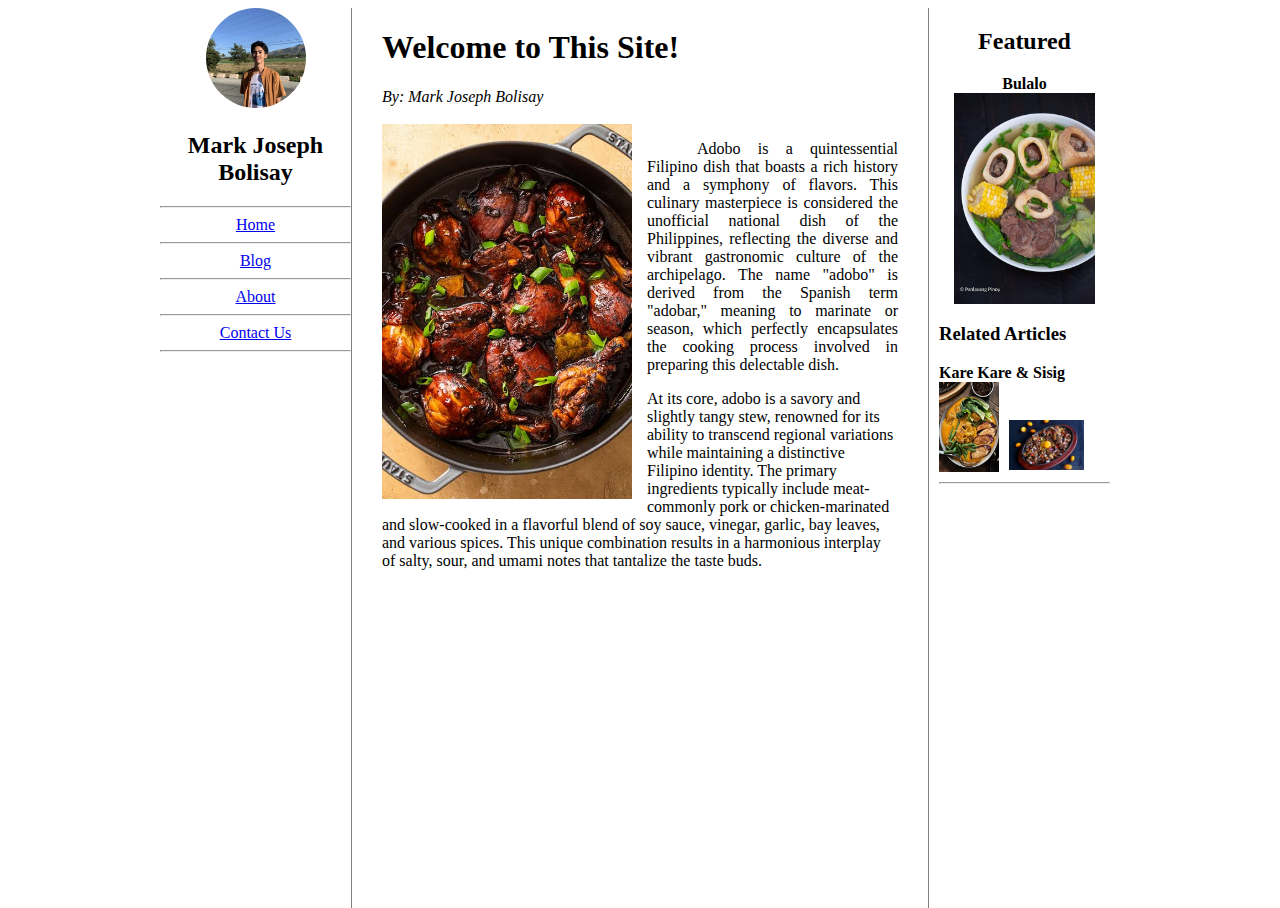
<file: foodblog.html>
<!DOCTYPE html>
<html lang="en">
<head>
    <meta charset="UTF-8">
    <meta name="viewport" content="width=device-width, initial-scale=1.0">
    <title>Mark Joseph Blog</title>
    <style>
    #page {
        width: 960px;
        margin: 0 auto;
    }

    #div1, #div2, #div3 {
        height: 100vh;
        float: left;
    }
    #div1 {
        width: calc(20% - 1px);
        border-right: 1px solid gray;
    }
    #div2 {
        width: calc(60% - 60px);
        padding: 0 30px;
    }
    #div3 {
        width: calc(20% - 1px);
        border-left: 1px solid gray;
    }
    </style>
</head>
<body>
    <div id="page">
        <div id="div1" class="sidebar" style="text-align: center;">
            <img src= "prof.png" style="height: 100px; width: 100px; border-radius: 100%;" />
            <h2>Mark Joseph Bolisay</h2>
            <hr>
            <a href="http://www.filipino-food-lovers.com/">Home</a><br><hr>
            <a href="https://pinoyfoodblog.com/">Blog</a><br><hr>
            <a href="https://chefbyday.wordpress.com/what-is-filipino-food/">About</a><br><hr>
            <a href="CONTACT US.html">Contact Us</a><br><hr>
        </div>
        <div id="div2" class="content">
            <h1>Welcome to This Site!</h1>
            <i>By: Mark Joseph Bolisay</i><br><br>
            <img src="adobo.png" style="width: 250px; display: block; float: left; margin-right: 15px; margin-bottom: 15px;" alt="">
            <p style="text-indent: 50px; text-align: justify;">
                Adobo is a quintessential Filipino dish that boasts a rich history and a symphony of flavors. This culinary masterpiece is considered the unofficial national dish of the Philippines, reflecting the diverse and vibrant gastronomic culture of the archipelago. The name "adobo" is derived from the Spanish term "adobar," meaning to marinate or season, which perfectly encapsulates the cooking process involved in preparing this delectable dish.
            </p>
            <p>
                At its core, adobo is a savory and slightly tangy stew, renowned for its ability to transcend regional variations while maintaining a distinctive Filipino identity. The primary ingredients typically include meat-commonly pork or chicken-marinated and slow-cooked in a flavorful blend of soy sauce, vinegar, garlic, bay leaves, and various spices. This unique combination results in a harmonious interplay of salty, sour, and umami notes that tantalize the taste buds.
            </p>
        </div>
        <div id="div3" style="text-align: center;" class="sidebar">
            <h2>Featured</h2>
            <b>Bulalo</b>
            <div style="text-align: left; padding: 0 10px;">
                <img src="bulalo.png" style="display: block; width: calc(100% - 30px); margin: 0 auto;" alt="">
                <h3>Related Articles</h3>
                <b>Kare Kare & Sisig</b>
                <img src="Kare.png" style="height: 90px; width: 60px; margin-bottom: -20px;" alt="">
                <img src="sisig.png" style="height: 50px; margin-right: 60px; margin-top: -500px; margin-left: 70px;" alt="">
                <hr>
            </div>
        </div>
    </div>
</body>
</html>
</file>
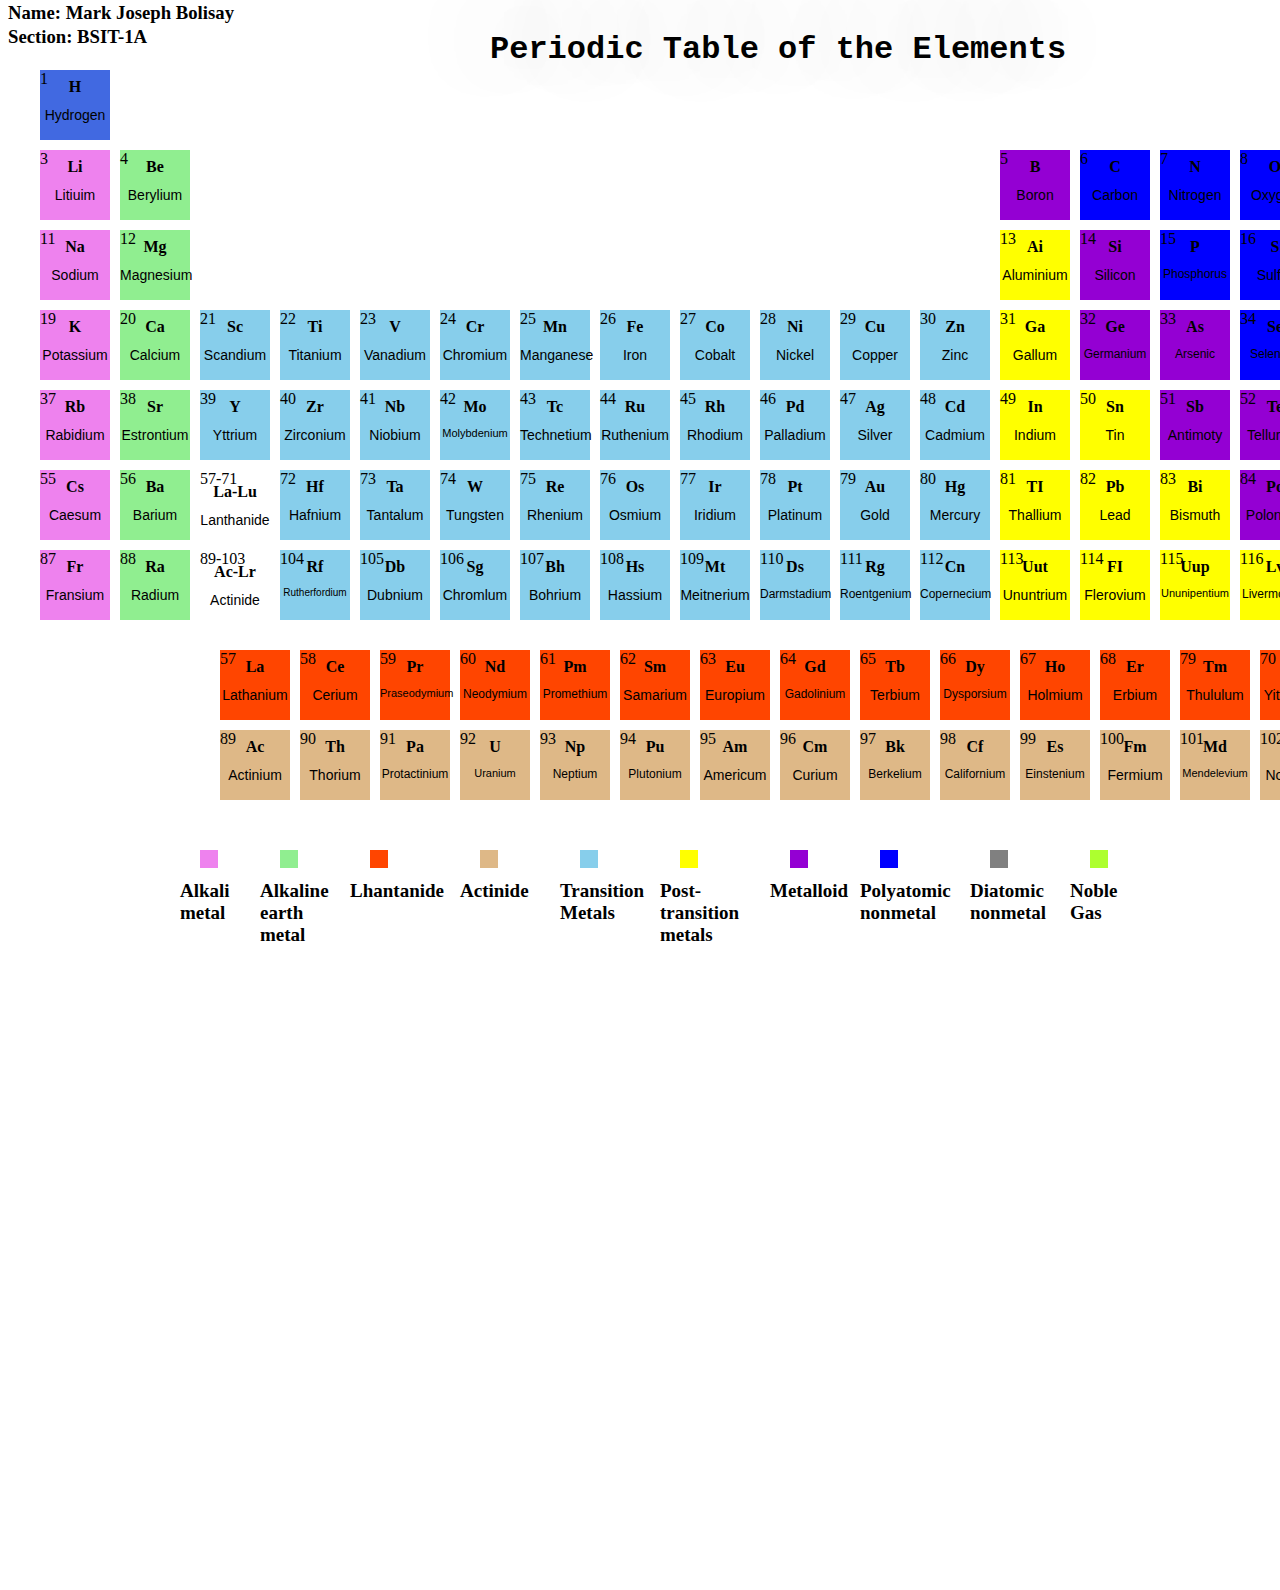
<file: periodic.html>
<!DOCTYPE html>

<html lang="en">

<head>

    <meta charset="UTF-8">

    <meta name="viewport" content="width=device-width, initial-scale=1.0">

    <title>Periodic</title>

    <link rel="preconnect" href="https://fonts.googleapis.com">

    <link rel="preconnect" href="https://fonts.googleapis.com">

<link rel="preconnect" href="https://fonts.gstatic.com" crossorigin>

<link href="https://fonts.googleapis.com/css2?family=Julee&family=Sue+Ellen+Francisco&display=swap" rel="stylesheet">

    <style>

        :root{

          --size-box: 70px;

        }
        



        .box1{

          width: var(--size-box);

          height: var(--size-box);

          background-color: royalblue;

           ;

            

          top: 100px;

          left: 10px;

          position: absolute;

        }

        .box2{

          width: var(--size-box);

          height: var(--size-box);

          background-color: violet;

           ;

            

          top: 180px;

          left: 10px;

          position: absolute;

        }

        .box3{

          width: var(--size-box);

          height: var(--size-box);

          background-color: violet;

           ;

            

          top: 260px;

          left: 10px;

          position: absolute;

        }

        .box4{

          width: var(--size-box);

          height: var(--size-box);

          background-color: violet;

           ;

            

          top: 340px;

          left: 10px;

          position: absolute;

        }

        .box5{

          width: var(--size-box);

          height: var(--size-box);

          background-color: violet;

           ;

            

          top: 420px;

          left: 10px;

          position: absolute;

        }

        .box6{

          width: var(--size-box);

          height: var(--size-box);

          background-color: violet;

           ;

            

          top: 500px;

          left: 10px;

          position: absolute;

        }

        .box7{

          width: var(--size-box);

          height: var(--size-box);

          background-color: violet;

           ;

            

          top: 580px;

          left: 10px;

          position: absolute;

        }

        .box1line{

          width: var(--size-box);

          height: var(--size-box);

          background-color: lightgreen;

           ;

            

          top: 180px;

          left: 90px;

          position: absolute;

        }

        .box2line{

          width: var(--size-box);

          height: var(--size-box);

          background-color: lightgreen;

           ;

            

          top: 260px;

          left: 90px;

          position: absolute;

        }

        .box3line{

          width: var(--size-box);

          height: var(--size-box);

          background-color: lightgreen;

           ;

            

          top: 340px;

          left: 90px;

          position: absolute;

        }

        .box4line{

          width: var(--size-box);

          height: var(--size-box);

          background-color: lightgreen;

           ;

            

          top: 420px;

          left: 90px;

          position: absolute;

        }

        .box5line{

          width: var(--size-box);

          height: var(--size-box);

          background-color: lightgreen;

           ;

            

          top: 500px;

          left: 90px;

          position: absolute;

        }

        .box6line{

          width: var(--size-box);

          height: var(--size-box);

          background-color: lightgreen;

           ;

            

          top: 580px;

          left: 90px;

          position: absolute;

        }

        .box1thirdline{

          width: var(--size-box);

          height: var(--size-box);

          background-color: skyblue;

           ;

            

          top: 340px;

          left: 170px;

          position: absolute;

        }

        .box2thirdline{

          width: var(--size-box);

          height: var(--size-box);

          background-color: skyblue;

           ;

            

          top: 420px;

          left: 170px;

          position: absolute;

        }

        .box3thirdline{

          width: var(--size-box);

          height: var(--size-box);

          background-color: transparent;

           ;

            

          top: 500px;

          left: 170px;

          position: absolute;

        }

        .box4thirdline{

          width: var(--size-box);

          height: var(--size-box);

          background-color: white;

           ;

            

          top: 580px;

          left: 170px;

          position: absolute;

        }

        .box1fourthline{

          width: var(--size-box);

          height: var(--size-box);

          background-color: skyblue;

           ;

            

          top: 340px;

          left: 250px;

          position: absolute;

        }

        .box2fourthline{

          width: var(--size-box);

          height: var(--size-box);

          background-color: skyblue;

           ;

            

          top: 420px;

          left: 250px;

          position: absolute;

        }

        .box3fourthline{

          width: var(--size-box);

          height: var(--size-box);

          background-color: skyblue;

           ;

            

          top: 500px;

          left: 250px;

          position: absolute;

        }

        .box4fourthline{

          width: var(--size-box);

          height: var(--size-box);

          background-color: skyblue;

           ;

            

          top: 580px;

          left: 250px;

          position: absolute;

        }

        .box1fifthline{

          width: var(--size-box);

          height: var(--size-box);

          background-color: skyblue;

           ;

            

          top: 340px;

          left: 330px;

          position: absolute;

        }

        .box2fifthline{

          width: var(--size-box);

          height: var(--size-box);

          background-color: skyblue;

           ;

            

          top: 420px;

          left: 330px;

          position: absolute;

        }

        .box3fifthline{

          width: var(--size-box);

          height: var(--size-box);

          background-color: skyblue;

           ;

            

          top: 500px;

          left: 330px;

          position: absolute;

        }

        .box4fifthline{

          width: var(--size-box);

          height: var(--size-box);

          background-color: skyblue;

           ;

            

          top: 580px;

          left: 330px;

          position: absolute;

        }

        .box1sixthline{

          width: var(--size-box);

          height: var(--size-box);

          background-color: skyblue;

           ;

            

          top: 500px;

          left: 410px;

          position: absolute;

        }

        .box1sixthline{

          width: var(--size-box);

          height: var(--size-box);

          background-color: skyblue;

           ;

            

          top: 340px;

          left: 410px;

          position: absolute;

        }

        .box2sixthline{

          width: var(--size-box);

          height: var(--size-box);

          background-color: skyblue;

           ;

            

          top: 580px;

          left: 410px;

          position: absolute;

        }

        .box3sixthline{

          width: var(--size-box);

          height: var(--size-box);

          background-color: skyblue;

           ;

            

          top: 500px;

          left: 410px;

          position: absolute;

        }

        .box4sixthline{

          width: var(--size-box);

          height: var(--size-box);

          background-color: skyblue;

           ;

            

          top: 420px;

          left: 410px;

          position: absolute;

        }

        .box1sevenline{

          width: var(--size-box);

          height: var(--size-box);

          background-color: skyblue;

           ;

            

          top: 340px;

          left: 490px;

          position: absolute;

        }

        .box2sevenline{

          width: var(--size-box);

          height: var(--size-box);

          background-color: skyblue;

           ;

            

          top: 340px;

          left: 410px;

          position: absolute;

        }

        .box3sevenline{

          width: var(--size-box);

          height: var(--size-box);

          background-color: skyblue;

           ;

            

          top: 420px;

          left: 490px;

          position: absolute;

        }

        .box4sevenline{

          width: var(--size-box);

          height: var(--size-box);

          background-color: skyblue;

           ;

            

          top: 500px;

          left: 490px;

          position: absolute;

        }

        .box5sevenline{

          width: var(--size-box);

          height: var(--size-box);

          background-color: skyblue;

           ;

            

          top: 580px;

          left: 490px;

          position: absolute;

        }

        .box1eightline{

          width: var(--size-box);

          height: var(--size-box);

          background-color: skyblue;

           ;

            

          top: 580px;

          left: 570px;

          position: absolute;

        }

        .box2eightline{

          width: var(--size-box);

          height: var(--size-box);

          background-color: skyblue;

           ;

            

          top: 500px;

          left: 570px;

          position: absolute;

        }

        .box3eightline{

          width: var(--size-box);

          height: var(--size-box);

          background-color: skyblue;

           ;

            

          top: 420px;

          left: 570px;

          position: absolute;

        }

        .box4eightline{

          width: var(--size-box);

          height: var(--size-box);

          background-color: skyblue;

           ;

            

          top: 340px;

          left: 570px;

          position: absolute;

        }

        .box1nineline{

          width: var(--size-box);

          height: var(--size-box);

          background-color: skyblue;

           ;

            

          top: 340px;

          left: 650px;

          position: absolute;

        }

        .box2nineline{

          width: var(--size-box);

          height: var(--size-box);

          background-color: skyblue;

           ;

            

          top: 420px;

          left: 650px;

          position: absolute;

        }

        .box2nineline{

          width: var(--size-box);

          height: var(--size-box);

          background-color: skyblue;

           ;

            

          top: 420px;

          left: 650px;

          position: absolute;

        }

        .box3nineline{

          width: var(--size-box);

          height: var(--size-box);

          background-color: skyblue;

           ;

            

          top: 500px;

          left: 650px;

          position: absolute;

        }

        .box4nineline{

          width: var(--size-box);

          height: var(--size-box);

          background-color: skyblue;

           ;

            

          top: 580px;

          left: 650px;

          position: absolute;

        }

        .box1tenline{

          width: var(--size-box);

          height: var(--size-box);

          background-color: skyblue;

           ;

            

          top: 340px;

          left: 730px;

          position: absolute;

        }

        .box2tenline{

          width: var(--size-box);

          height: var(--size-box);

          background-color: skyblue;

           ;

            

          top: 420px;

          left: 730px;

          position: absolute;

        }

        .box2tenline{

          width: var(--size-box);

          height: var(--size-box);

          background-color: skyblue;

           ;

            

          top: 420px;

          left: 730px;

          position: absolute;

        }

        .box3tenline{

          width: var(--size-box);

          height: var(--size-box);

          background-color: skyblue;

           ;

            

          top: 500px;

          left: 730px;

          position: absolute;

        }

        .box4tenline{

          width: var(--size-box);

          height: var(--size-box);

          background-color: skyblue;

           ;

            

          top: 580px;

          left: 730px;

          position: absolute;

        }

        .box1eleline{

          width: var(--size-box);

          height: var(--size-box);

          background-color: skyblue;

           ;

            

          top: 340px;

          left: 810px;

          position: absolute;

        }

        .box1eleline{

          width: var(--size-box);

          height: var(--size-box);

          background-color: skyblue;

           ;

            

          top: 340px;

          left: 810px;

          position: absolute;

        }

        .box2eleline{

          width: var(--size-box);

          height: var(--size-box);

          background-color: skyblue;

           ;

            

          top: 420px;

          left: 810px;

          position: absolute;

        }

        .box3eleline{

          width: var(--size-box);

          height: var(--size-box);

          background-color: skyblue;

           ;

            

          top: 500px;

          left: 810px;

          position: absolute;

        }

        .box4eleline{

          width: var(--size-box);

          height: var(--size-box);

          background-color: skyblue;

           ;

            

          top: 580px;

          left: 810px;

          position: absolute;

        }

        .box1twline{

          width: var(--size-box);

          height: var(--size-box);

          background-color: skyblue;

           ;

            

          top: 340px;

          left: 890px;

          position: absolute;

        }

        .box2twline{

          width: var(--size-box);

          height: var(--size-box);

          background-color: skyblue;

           ;

            

          top: 420px;

          left: 890px;

          position: absolute;

        }

        .box3twline{

          width: var(--size-box);

          height: var(--size-box);

          background-color: skyblue;

           ;

            

          top: 500px;

          left: 890px;

          position: absolute;

        }

        .box4twline{

          width: var(--size-box);

          height: var(--size-box);

          background-color: skyblue;

           ;

            

          top: 580px;

          left: 890px;

          position: absolute;

        }

        .box1tresline{

          width: var(--size-box);

          height: var(--size-box);

          background-color: darkviolet;

           ;

            

          top: 180px;

          left: 970px;

          position: absolute;

        }

        .box2tresline{

          width: var(--size-box);

          height: var(--size-box);

          background-color: darkviolet;

           ;

            

          top: 260px;

          left: 970px;

          position: absolute;

        }

        .box3tresline{

          width: var(--size-box);

          height: var(--size-box);

          background-color: darkviolet;

           ;

            

          top: 340px;

          left: 970px;

          position: absolute;

        }

        .box4tresline{

          width: var(--size-box);

          height: var(--size-box);

          background-color: darkviolet;

           ;

            

          top: 420px;

          left: 970px;

          position: absolute;

        }

        .box5tresline{

          width: var(--size-box);

          height: var(--size-box);

          background-color: darkviolet;

           ;

            

          top: 500px;

          left: 970px;

          position: absolute;

        }

        .box6tresline{

          width: var(--size-box);

          height: var(--size-box);

          background-color: darkviolet;

           ;

            

          top: 580px;

          left: 970px;

          position: absolute;

        }

        .box1forline{

          width: var(--size-box);

          height: var(--size-box);

          background-color: darkviolet;

           ;

            

          top: 180px;

          left: 970px;

          position: absolute;

        }

        .box2forline{

          width: var(--size-box);

          height: var(--size-box);

          background-color: yellow;

           ;

            

          top: 260px;

          left: 970px;

          position: absolute;

        }

        .box3forline{

          width: var(--size-box);

          height: var(--size-box);

          background-color: yellow;

           ;

            

          top: 340px;

          left: 970px;

          position: absolute;

        }

        .box4forline{

          width: var(--size-box);

          height: var(--size-box);

          background-color: yellow;

           ;

            

          top: 420px;

          left: 970px;

          position: absolute;

        }

        .box5forline{

          width: var(--size-box);

          height: var(--size-box);

          background-color: yellow;

           ;

            

          top: 500px;

          left: 970px;

          position: absolute;

        }

        .box6forline{

          width: var(--size-box);

          height: var(--size-box);

          background-color: yellow;

           ;

            

          top: 580px;

          left: 970px;

          position: absolute;

        }

        .box1fiveline{

          width: var(--size-box);

          height: var(--size-box);

          background-color: blue;

           ;

            

          top: 180px;

          left: 1050px;

          position: absolute;

        }

        .box2fiveline{

          width: var(--size-box);

          height: var(--size-box);

          background-color: darkviolet;

           ;

            

          top: 260px;

          left: 1050px;

          position: absolute;

        }

        .box3fiveline{

          width: var(--size-box);

          height: var(--size-box);

          background-color: darkviolet;

           ;

            

          top: 340px;

          left: 1050px;

          position: absolute;

        }

        .box4fiveline{

          width: var(--size-box);

          height: var(--size-box);

          background-color: yellow;

           ;

            

          top: 420px;

          left: 1050px;

          position: absolute;

        }

        .box5fiveline{

          width: var(--size-box);

          height: var(--size-box);

          background-color: yellow;

           ;

            

          top: 500px;

          left: 1050px;

          position: absolute;

        }

        .box6fiveline{

          width: var(--size-box);

          height: var(--size-box);

          background-color: yellow;

           ;

            

          top: 580px;

          left: 1050px;

          position: absolute;

        }

        .box1sixline{

          width: var(--size-box);

          height: var(--size-box);

          background-color: blue;

           ;

            

          top: 180px;

          left: 1130px;

          position: absolute;

        }

        .box2sixline{

          width: var(--size-box);

          height: var(--size-box);

          background-color: blue;

           ;

            

          top: 260px;

          left: 1130px;

          position: absolute;

        }

        .box3sixline{

          width: var(--size-box);

          height: var(--size-box);

          background-color: darkviolet;

           ;

            

          top: 340px;

          left: 1130px;

          position: absolute;

        }

        .box4sixline{

          width: var(--size-box);

          height: var(--size-box);

          background-color: darkviolet;

           ;

            

          top: 420px;

          left: 1130px;

          position: absolute;

        }

        .box5sixline{

          width: var(--size-box);

          height: var(--size-box);

          background-color: yellow;

           ;

            

          top: 500px;

          left: 1130px;

          position: absolute;

        }

        .box6sixline{

          width: var(--size-box);

          height: var(--size-box);

          background-color: yellow;

           ;

            

          top: 580px;

          left: 1130px;

          position: absolute;

        }

        .box1seline{

          width: var(--size-box);

          height: var(--size-box);

          background-color: blue;

           ;

            

          top: 180px;

          left: 1210px;

          position: absolute;

        }

        .box2seline{

          width: var(--size-box);

          height: var(--size-box);

          background-color: blue;

           ;

            

          top: 260px;

          left: 1210px;

          position: absolute;

        }

        .box3seline{

          width: var(--size-box);

          height: var(--size-box);

          background-color: blue;

           ;

            

          top: 340px;

          left: 1210px;

          position: absolute;

        }

        .box4seline{

          width: var(--size-box);

          height: var(--size-box);

          background-color: darkviolet;

           ;

            

          top: 420px;

          left: 1210px;

          position: absolute;

        }

        .box5seline{

          width: var(--size-box);

          height: var(--size-box);

          background-color: darkviolet;

           ;

            

          top: 500px;

          left: 1210px;

          position: absolute;

        }

        .box6seline{

          width: var(--size-box);

          height: var(--size-box);

          background-color: yellow;

           ;

            

          top: 580px;

          left: 1210px;

          position: absolute;

        }

        .box1eline{

          width: var(--size-box);

          height: var(--size-box);

          background-color: gray;

           ;

            

          top: 180px;

          left: 1290px;

          position: absolute;

        }

        .box2eline{

          width: var(--size-box);

          height: var(--size-box);

          background-color: gray;

           ;

            

          top: 260px;

          left: 1290px;

          position: absolute;

        }

        .box3eline{

          width: var(--size-box);

          height: var(--size-box);

          background-color: gray;

           ;

            

          top: 340px;

          left: 1290px;

          position: absolute;

        }

        .box4eline{

          width: var(--size-box);

          height: var(--size-box);

          background-color: gray;

           ;

            

          top: 420px;

          left: 1290px;

          position: absolute;

        }

        .box5eline{

          width: var(--size-box);

          height: var(--size-box);

          background-color: gray;

           ;

            

          top: 500px;

          left: 1290px;

          position: absolute;

        }

        .box6eline{

          width: var(--size-box);

          height: var(--size-box);

          background-color: gray;

           ;

            

          top: 580px;

          left: 1290px;

          position: absolute;

        }

        .box1nline{

          width: var(--size-box);

          height: var(--size-box);

          background-color: greenyellow;

           ;

            

          top: 100px;

          left: 1370px;

          position: absolute;

        }

        .box2nline{

          width: var(--size-box);

          height: var(--size-box);

          background-color: greenyellow;

           ;

            

          top: 180px;

          left: 1370px;

          position: absolute;

        }

        .box3nline{

          width: var(--size-box);

          height: var(--size-box);

          background-color: greenyellow;

           ;

            

          top: 260px;

          left: 1370px;

          position: absolute;

        }

        .box4nline{

          width: var(--size-box);

          height: var(--size-box);

          background-color: greenyellow;

           ;

            

          top: 340px;

          left: 1370px;

          position: absolute;

        }

        .box5nline{

          width: var(--size-box);

          height: var(--size-box);

          background-color: greenyellow;

           ;

            

          top: 420px;

          left: 1370px;

          position: absolute;

        }

        .box6nline{

          width: var(--size-box);

          height: var(--size-box);

          background-color: greenyellow;

           ;

            

          top: 500px;

          left: 1370px;

          position: absolute;

        }

        .box7nline{

          width: var(--size-box);

          height: var(--size-box);

          background-color: greenyellow;

           ;

            

          top: 580px;

          left: 1370px;

          position: absolute;

        }

        :root{

          --sizes-box: 70px;

        }

        .div1{

          width: var(--sizes-box);

          height: var(--sizes-box);

          background-color: orangered;

           ;

            

          top: 650px;

          left: 220px;

          position: absolute;

        }

        .div2{

          width: var(--sizes-box);

          height: var(--sizes-box);

          background-color: orangered;

           ;

            

          top: 650px;

          left: 300px;

          position: absolute;

        }

        .div3{

          width: var(--sizes-box);

          height: var(--sizes-box);

          background-color: orangered;

           ;

            

          top: 650px;

          left: 380px;

          position: absolute;

        }

        .div4{

          width: var(--sizes-box);

          height: var(--sizes-box);

          background-color: orangered;

           ;

            

          top: 650px;

          left: 460px;

          position: absolute;

        }

        .div5{

          width: var(--sizes-box);

          height: var(--sizes-box);

          background-color: orangered;

           ;

            

          top: 650px;

          left: 540px;

          position: absolute;

        }

        .div6{

          width: var(--sizes-box);

          height: var(--sizes-box);

          background-color: orangered;

           ;

            

          top: 650px;

          left: 620px;

          position: absolute;

        }

        .div7{

          width: var(--sizes-box);

          height: var(--sizes-box);

          background-color: orangered;

           ;

            

          top: 650px;

          left: 700px;

          position: absolute;

        }

        .div8{

          width: var(--sizes-box);

          height: var(--sizes-box);

          background-color: orangered;

           ;

            

          top: 650px;

          left: 780px;

          position: absolute;

        }

        .div9{

          width: var(--sizes-box);

          height: var(--sizes-box);

          background-color: orangered;

           ;

            

          top: 650px;

          left: 860px;

          position: absolute;

        }

        .div10{

          width: var(--sizes-box);

          height: var(--sizes-box);

          background-color: orangered;

           ;

            

          top: 650px;

          left: 940px;

          position: absolute;

        }

        .div11{

          width: var(--sizes-box);

          height: var(--sizes-box);

          background-color: orangered;

           ;

            

          top: 650px;

          left: 1020px;

          position: absolute;

        }

        .div12{

          width: var(--sizes-box);

          height: var(--sizes-box);

          background-color: orangered;

           ;

            

          top: 650px;

          left: 1100px;

          position: absolute;

        }

        .div13{

          width: var(--sizes-box);

          height: var(--sizes-box);

          background-color: orangered;

           ;

            

          top: 650px;

          left: 1180px;

          position: absolute;

        }

        .div14{

          width: var(--sizes-box);

          height: var(--sizes-box);

          background-color: orangered;

           ;

            

          top: 650px;

          left: 1260px;

          position: absolute;

        }

        .div15{

          width: var(--sizes-box);

          height: var(--sizes-box);

          background-color: orangered;

           ;

            

          top: -2px;

          left: 78px;

          position: absolute;

        }

        .div1line{

          width: var(--sizes-box);

          height: var(--sizes-box);

          background-color: burlywood;

           ;

            

          top: 80px;

          left: -1040px;

          position: absolute;

        }

        .div2line{

          width: var(--sizes-box);

          height: var(--sizes-box);

          background-color: burlywood;

           ;

            

          top: 80px;

          left: -960px;

          position: absolute;

        }

        .div3line{

          width: var(--sizes-box);

          height: var(--sizes-box);

          background-color: burlywood;

           ;

            

          top: 80px;

          left: -880px;

          position: absolute;

        }

        .div4line{

          width: var(--sizes-box);

          height: var(--sizes-box);

          background-color: burlywood;

           ;

            

          top: 80px;

          left: -800px;

          position: absolute;

        }

        .div5line{

          width: var(--sizes-box);

          height: var(--sizes-box);

          background-color: burlywood;

           ;

            

          top: 80px;

          left: -720px;

          position: absolute;

        }

        .div6line{

          width: var(--sizes-box);

          height: var(--sizes-box);

          background-color: burlywood;

           ;

            

          top: 80px;

          left: -640px;

          position: absolute;

        }

        .div7line{

          width: var(--sizes-box);

          height: var(--sizes-box);

          background-color: burlywood;

           ;

            

          top: 80px;

          left: -560px;

          position: absolute;

        }

        .div8line{

          width: var(--sizes-box);

          height: var(--sizes-box);

          background-color: burlywood;

           ;

            

          top: 80px;

          left: -480px;

          position: absolute;

        }

        .div9line{

          width: var(--sizes-box);

          height: var(--sizes-box);

          background-color: burlywood;

           ;

            

          top: 80px;

          left:  -400px;

          position: absolute;

        }

        .div10line{

          width: var(--sizes-box);

          height: var(--sizes-box);

          background-color: burlywood;

           ;

            

          top: 80px;

          left: -320px;

          position: absolute;

        }

        .div11line{

          width: var(--sizes-box);

          height: var(--sizes-box);

          background-color: burlywood;

           ;

            

          top: 80px;

          left: -240px;

          position: absolute;

        }

        .div12line{

          width: var(--sizes-box);

          height: var(--sizes-box);

          background-color: burlywood;

           ;

            

          top: 80px;

          left: -160px;

          position: absolute;

        }

        .div13line{

          width: var(--sizes-box);

          height: var(--sizes-box);

          background-color: burlywood;

           ;

            

          top: 80px;

          left: -80px;

          position: absolute;

        }

        .div14line{

          width: var(--sizes-box);

          height: var(--sizes-box);

          background-color: burlywood;

           ;

            

          top: 80px;

          left: 0px;

          position: absolute;

        }

        .div15line{

          width: var(--sizes-box);

          height: var(--sizes-box);

          background-color: burlywood;

           ;

            

          top: 80px;

          left: 78px;

          position: absolute;

        }

        :root{

          --name-size: 18px;

        }

        .name1{

          width: var(--name-size);

          height: var(--name-size);

          background-color: violet;

           ;

          left: 200px;

          top: 850px;

          position: absolute;

        }

        .name2{

          width: var(--name-size);

          height: var(--name-size);

          background-color: lightgreen;

           ;

          left: 280px;

          top: 850px;

          position: absolute;

        }

        .name3{

          width: var(--name-size);

          height: var(--name-size);

          background-color: orangered;

           ;

          left: 370px;

          top: 850px;

          position: absolute;

        }

        .name4{

          width: var(--name-size);

          height: var(--name-size);

          background-color: burlywood;

           ;

          left: 480px;

          top: 850px;

          position: absolute;

        }

        .name5{

          width: var(--name-size);

          height: var(--name-size);

          background-color: skyblue;

           ;

          left: 580px;

          top: 850px;

          position: absolute;

        }

        .name6{

          width: var(--name-size);

          height: var(--name-size);

          background-color: yellow;

           ;

          left: 680px;

          top: 850px;

          position: absolute;

        }

        .name7{

          width: var(--name-size);

          height: var(--name-size);

          background-color: darkviolet;

           ;

          left: 790px;

          top: 850px;

          position: absolute;

        }

        .name8{

          width: var(--name-size);

          height: var(--name-size);

          background-color: blue;

           ;

          left: 880px;

          top: 850px;

          position: absolute;

        }

        .name9{

          width: var(--name-size);

          height: var(--name-size);

          background-color: gray;

           ;

          left: 990px;

          top: 850px;

          position: absolute;

        }

        .name10{

          width: var(--name-size);

          height: var(--name-size);

          background-color: greenyellow;

           ;

          left: 1090px;

          top: 850px;

          position: absolute;

        }

        .container{

          top: -30px;

          left: 30px;

          position: absolute;

        }

        p {

            font-family: Impact, Haettenschweiler, 'Arial Narrow Bold', sans-serif;

            text-align: center;

            font-size: 14px;

            margin-top: -10px;

        }

        .periodic{

            left: 490px;

            text-align: center;

            font-family: 'Courier New', Courier, monospace;

            position: absolute;

        }

        h4{

          margin-top: -10px;

        }

        h1{

          text-shadow: -10px -10px  100px gray;

        }

        h3{

          line-height: 5px;

        }

    </style>

</head>

<body>



    <div class="periodic"><h1>Periodic Table of the Elements</h1></div>

    <div class="container">

      <div class="box1">

        <num>1</num>

        <h4 style="text-align: center; margin-top: -10px;">H</h4>

        <p>Hydrogen</p>

    </div><br>

    <div class="box2">

      <num>3</num>

        <h4 style="text-align: center; margin-top: -10px;">Li</h4>

        <p>Litiuim</p>

    </div><br>

    <!--Second Line-->

    <div class="box1line">

      <num>4</num>

        <h4 style="text-align: center; margin-top: -10px;">Be</h4>

        <p>Berylium</p>

    </div><br>

    <div class="box2line">

      <num>12</num>

        <h4 style="text-align: center; margin-top: -10px;">Mg</h4>

        <p>Magnesium</p>

    </div><br>

    <div class="box3line">

      <num>20</num>

        <h4 style="text-align: center; margin-top: -10px;">Ca</h4>

        <p>Calcium</p>

    </div><br>

    <div class="box4line">

      <num>38</num>

        <h4 style="text-align: center; margin-top: -10px;">Sr</h4>

        <p>Estrontium</p>

    </div><br>

    <div class="box5line">

      <num>56</num>

        <h4 style="text-align: center; margin-top: -10px;">Ba</h4>

        <p>Barium</p>

    </div><br>

    <div class="box6line">

      <num>88</num>

        <h4 style="text-align: center; margin-top: -10px;">Ra</h4>

        <p>Radium</p>

    </div><br>

    <!--.-->

    <!--Third Line-->

    <div class="box1thirdline">

      <num>21</num>

        <h4 style="text-align: center; margin-top: -10px;">Sc</h4>

        <p>Scandium</p>

    </div><br>

    <div class="box2thirdline">

      <num>39</num>

        <h4 style="text-align: center; margin-top: -10px;">Y</h4>

        <p>Yttrium</p>

    </div><br>

    <div class="box3thirdline">

      <num>57-71</num>

        <h4 style="text-align: center; margin-top: -5px;">La-Lu</h4>

        <p>Lanthanide</p>

    </div><br>

    <div class="box4thirdline">

      <num>89-103</num>

      <h4 style="text-align: center; margin-top: -5px;">Ac-Lr</h4>

      <p>Actinide</p>

  </div><br>

    <!--.-->

    <!--Fourth Line-->

    <div class="box1fourthline">

      <num>22</num>

      <h4 style="text-align: center; margin-top: -10px;">Ti</h4>

      <p>Titanium</p>

    </div><br>

    <div class="box2fourthline">

      <num>40</num>

    <h4 style="text-align: center; margin-top: -10px;">Zr</h4>

    <p>Zirconium</p>

    </div><br>

    <div class="box3fourthline">

      <num>72</num>

      <h4 style="text-align: center; margin-top: -10px;">Hf</h4>

      <p>Hafnium</p>

    </div><br>

    <div class="box4fourthline">

      <num>104</num>

      <h4 style="text-align: center; margin-top: -10px;">Rf</h4>

      <p style="font-size: 10px;">Rutherfordium</p>

    </div><br> 

    <!--.-->

    <!--5-->

    <div class="box1fifthline">

      <num>23</num>

      <h4 style="text-align: center; margin-top: -10px;">V</h4>

      <p>Vanadium</p>

    </div><br>

    <div class="box2fifthline">

      <num>41</num>

      <h4 style="text-align: center; margin-top: -10px;">Nb</h4>

      <p>Niobium</p>

    </div><br>

    <div class="box3fifthline">

      <num>73</num>

      <h4 style="text-align: center; margin-top: -10px;">Ta</h4>

      <p>Tantalum</p>

    </div><br>

    <div class="box4fifthline">

      <num>105</num>

      <h4 style="text-align: center; margin-top: -10px;">Db</h4>

      <p>Dubnium</p>

    </div><br>

    <!---->

    <!--6-->

    <div class="box2sixthline">

      <num>106</num>

      <h4 style="text-align: center;">Sg</h4>

      <p>Chromlum</p>

    </div><br>

    <div class="box3sixthline">

      <num>74</num>

      <h4 style="text-align: center;">W</h4>

      <p>Tungsten</p>

    </div><br>

    <div class="box2sevenline">

      <num>24</num>

      <h4 style="text-align: center;">Cr</h4>

      <p>Chromium</p>

    </div><br>

    <div class="box4sixthline">

      <num>42</num>

      <h4 style="text-align: center;">Mo</h4>

      <p style="font-size: 11px;">Molybdenium</p>

    </div><br>

    <!---->

    <!--7-->

    <div class="box1sevenline">

      <num>25</num>

      <h4 style="text-align: center;">Mn</h4>

      <p>Manganese</p>

    </div><br>

    <div class="box3sevenline">

      <num>43</num>

      <h4 style="text-align: center;">Tc</h4>

      <p>Technetium</p>

    </div><br>

    <div class="box4sevenline">

      <num>75</num>

      <h4 style="text-align: center;">Re</h4>

      <p>Rhenium</p>

    </div><br>

    <div class="box5sevenline">

      <num>107</num>

      <h4 style="text-align: center;">Bh</h4>

      <p>Bohrium</p>

    </div><br>

    <!--.-->

    <!--8-->

    <div class="box1eightline">

      <num>108</num>

      <h4 style="text-align: center;">Hs</h4>

      <p>Hassium</p>

    </div><br>

    <div class="box2eightline">

      <num>76</num>

      <h4 style="text-align: center;">Os</h4>

      <p>Osmium</p>

    </div><br>

    <div class="box3eightline">

      <num>44</num>

      <h4 style="text-align: center;">Ru</h4>

      <p>Ruthenium</p>

    </div><br>

    <div class="box4eightline">

      <num>26</num>

      <h4 style="text-align: center;">Fe</h4>

      <p>Iron</p>

    </div><br>

    <!--.-->

    <!--9-->

    <div class="box1nineline">

      <num>27</num>

      <h4 style="text-align: center;">Co</h4>

      <p>Cobalt</p>

    </div><br>

    <div class="box2nineline">

      <num>45</num>

      <h4 style="text-align: center;">Rh</h4>

      <p>Rhodium</p>

    </div><br>

    <div class="box3nineline">

      <num>77</num>

      <h4 style="text-align: center;">Ir</h4>

      <p>Iridium</p>

    </div><br>

    <div class="box4nineline">

      <num>109</num>

      <h4 style="text-align: center;">Mt</h4>

      <p>Meitnerium</p>

    </div><br>

    <!--.-->

    <!--10-->

    <div class="box1tenline">

      <num>28</num>

      <h4 style="text-align: center;">Ni</h4>

      <p>Nickel</p>

    </div><br>

    <div class="box2tenline">

      <num>46</num>

      <h4 style="text-align: center;">Pd</h4>

      <p>Palladium</p>

    </div><br>

    <div class="box3tenline">

      <num>78</num>

      <h4 style="text-align: center;">Pt</h4>

      <p>Platinum</p>

    </div><br>

    <div class="box4tenline">

      <num>110</num>

      <h4 style="text-align: center;">Ds</h4>

      <p style="font-size: 12px;">Darmstadium</p>

    </div><br>

    <!--.-->

    <!--11-->

    <div class="box1eleline">

      <num>29</num>

      <h4 style="text-align: center;">Cu</h4>

      <p>Copper</p>

    </div><br>

    <div class="box2eleline">

      47

      <h4 style="text-align: center;">Ag</h4>

      <p>Silver</p>

    </div><br>

    <div class="box3eleline">

      79

      <h4 style="text-align: center;">Au</h4>

      <p>Gold</p>

    </div><br>

    <div class="box4eleline">

      111

      <h4 style="text-align: center;">Rg</h4>

      <p style="font-size: 12px;">Roentgenium</p>

    </div><br>

    <!--.-->

    <!--12-->

    <div class="box1twline">

      30

      <h4 style="text-align: center;">Zn</h4>

      <p>Zinc</p>

    </div><br>

    <div class="box2twline">

      48

      <h4 style="text-align: center;">Cd</h4>

      <p>Cadmium</p>

    </div><br>

    <div class="box3twline">

      80

      <h4 style="text-align: center;">Hg</h4>

      <p>Mercury</p>

    </div><br>

    <div class="box4twline">

      112

      <h4 style="text-align: center;">Cn</h4>

      <p style="font-size: 12px;">Copernecium</p>

    </div><br>

    <!--.-->

  <!--13-->

  <div class="box1tresline">

    <num>5</num>

    <h4 style="text-align: center; margin-top: -10px;">B</h4>

    <p>Boron</p>

</div><br>

<div class="box2forline">

  13

    <h4 style="text-align: center;">Ai</h4>

    <p>Aluminium</p>

</div><br>

<div class="box3forline">

  31

    <h4 style="text-align: center;">Ga</h4>

    <p>Gallum</p>

</div><br>

<div class="box4forline">

  49

    <h4 style="text-align: center;">In</h4>

    <p>Indium</p>

</div><br>

<div class="box5forline">

  81

    <h4 style="text-align: center;">TI</h4>

    <p>Thallium</p>

</div><br>

<div class="box6forline">

  113

    <h4 style="text-align: center;">Uut</h4>

    <p>Ununtrium</p>

</div><br>

<!--.-->

<!--14-->

<div class="box1fiveline">

  <num>6</num>

  <h4 style="text-align: center; margin-top: -10px;">C</h4>

  <p>Carbon</p>

</div><br>

<div class="box2fiveline">

14

  <h4 style="text-align: center;">Si</h4>

  <p>Silicon</p>

</div><br>

<div class="box3fiveline">

  32

  <h4 style="text-align: center;">Ge</h4>

  <p style="font-size: 12px;">Germanium</p>

</div><br>

<div class="box4fiveline">

  50

  <h4 style="text-align: center;">Sn</h4>

  <p>Tin</p>

</div><br>

<div class="box5fiveline">

  82

  <h4 style="text-align: center;">Pb</h4>

  <p>Lead</p>

</div><br>

<div class="box6fiveline">

  114

  <h4 style="text-align: center;">FI</h4>

  <p>Flerovium</p>

</div><br>

<!--.-->

<!--15-->

<div class="box1sixline">

  <num>7</num>

<h4 style="text-align: center; margin-top: -10px;">N</h4>

<p>Nitrogen</p>

</div><br>

<div class="box2sixline">

  15

<h4 style="text-align: center;">P</h4>

<p style="font-size: 12px;">Phosphorus</p>

</div><br>

<div class="box3sixline">

  33

<h4 style="text-align: center;">As</h4>

<p style="font-size: 12px;">Arsenic</p>

</div><br>

<div class="box4sixline">

  51

<h4 style="text-align: center;">Sb</h4>

<p>Antimoty</p>

</div><br>

<div class="box5sixline">

  83

<h4 style="text-align: center;">Bi</h4>

<p>Bismuth</p>

</div><br>

<div class="box6sixline">

  115

<h4 style="text-align: center;">Uup</h4>

<p style="font-size: 11px;">Ununipentium</p>

</div><br>

<!--.-->

<!--16-->

<div class="box1seline">

  <num>8</num>

<h4 style="text-align: center; margin-top: -10px;">O</h4>

<p>Oxygen</p>

</div><br>

<div class="box2seline">

  16

<h4 style="text-align: center;">S</h4>

<p>Sulfur</p>

</div><br>

<div class="box3seline">

  34

<h4 style="text-align: center;">Se</h4>

<p style="font-size: 12px;">Selenium</p>

</div><br>

<div class="box4seline">

  52

<h4 style="text-align: center;">Te</h4>

<p>Tellurium</p>

</div><br>

<div class="box5seline">

  84

<h4 style="text-align: center;">Po</h4>

<p>Polonium</p>

</div><br>

<div class="box6seline">

  116

<h4 style="text-align: center;">Lv</h4>

<p style="font-size: 12px;">Livermorium</p>

</div><br>

<!--.-->

<!--17-->

<div class="box1eline">

  <num>9</num>

<h4 style="text-align: center; margin-top: -10px;">F</h4>

<p>Fluorine</p>

</div><br>

<div class="box2eline">

  17

<h4 style="text-align: center;">CI</h4>

<p>Chlorine</p>

</div><br>

<div class="box3eline">

  35

<h4 style="text-align: center;">Br</h4>

<p style="font-size: 12px;">Bromine</p>

</div><br>

<div class="box4eline">

  53

<h4 style="text-align: center;">I</h4>

<p>Iodine</p>

</div><br>

<div class="box5eline">

  85

<h4 style="text-align: center;">At</h4>

<p>Astatine</p>

</div><br>

<div class="box6eline">

  117

<h4 style="text-align: center;">Uus</h4>

<p>Unusetium</p>

</div><br>

<!--.-->

<!--18-->

<div class="box1nline">

  <num>2</num>

<h4 style="text-align: center; margin-top: -10px;">He</h4>

<p>Helium</p>

</div><br>

<div class="box2nline">

  <num>10</num>

<h4 style="text-align: center; margin-top: -10px;">Ne</h4>

<p>Neon</p>

</div><br>

<div class="box3nline">

  <num>18</num>

<h4 style="text-align: center; margin-top: -10px;">Ar</h4>

<p>Argon</p>

</div><br>

<div class="box4nline">

  <num>36</num>

<h4 style="text-align: center; margin-top: -10px;">Kr</h4>

<p>Krypton</p>

</div><br>

<div class="box5nline">

  <num>54</num>

<h4 style="text-align: center; margin-top: -10px;">Xe</h4>

<p>Xenon</p>

</div><br>

<div class="box6nline">

  86

<h4 style="text-align: center;">Rn</h4>

<p>Radon</p>

</div><br>

<div class="box7nline">

  118

<h4 style="text-align: center;">Uuo</h4>

<p style="font-size: 12px;">Ununoctium</p>

</div><br>

<!--.-->

    <div class="box3">

      <num>11</num>

        <h4 style="text-align: center; margin-top: -10px;">Na</h4>

        <p>Sodium</p>

    </div><br>

    <div class="box4">

      <num>19</num>

        <h4 style="text-align: center; margin-top: -10px;">K</h4>

        <p>Potassium</p>

    </div><br>

    <div class="box5">

      <num>37</num>

        <h4 style="text-align: center; margin-top: -10px;">Rb</h4>

        <p>Rabidium</p>

    </div><br>

    <div class="box6">

      <num>55</num>

        <h4 style="text-align: center; margin-top: -10px;">Cs</h4>

        <p>Caesum</p>

    </div><br>

    <div class="box7">

      <num>87</num>

        <h4 style="text-align: center; margin-top: -10px;">Fr</h4>

        <p>Fransium</p>

    </div><br>

    </div>

    <div class="container2">

      <div class="div1">

        57

        <h4 style="text-align: center;">La</h4>

        <p>Lathanium</p>

       </div>

       <div class="div2">

        58

        <h4 style="text-align: center;">Ce</h4>

        <p>Cerium</p>

       </div>

       <div class="div3">

        59

        <h4 style="text-align: center;">Pr</h4>

        <p style="font-size: 11px;">Praseodymium</p>

       </div>

       <div class="div4">

        60

        <h4 style="text-align: center;">Nd</h4>

        <p style="font-size: 12px;">Neodymium</p>

       </div>

       <div class="div5">

        61

        <h4 style="text-align: center;">Pm</h4>

        <p style="font-size: 12px;">Promethium</p>

       </div>

       <div class="div6">

        62

        <h4 style="text-align: center;">Sm</h4>

        <p>Samarium</p>

       </div>

       <div class="div7">

        63

        <h4 style="text-align: center;">Eu</h4>

        <p>Europium</p>

       </div>

       <div class="div8">

        64

        <h4 style="text-align: center;">Gd</h4>

        <p style="font-size: 12px;">Gadolinium</p>

       </div>

       <div class="div9">

        65

        <h4 style="text-align: center;">Tb</h4>

        <p>Terbium</p>

       </div>

       <div class="div10">

        66

        <h4 style="text-align: center;">Dy</h4>

        <p style="font-size: 12px;">Dysporsium</p>

       </div>

       <div class="div11">

        67

        <h4 style="text-align: center;">Ho</h4>

        <p>Holmium</p>

       </div>

       <div class="div12">

        68

        <h4 style="text-align: center;">Er</h4>

        <p>Erbium</p>

       </div>

       <div class="div13">

        79

        <h4 style="text-align: center;">Tm</h4>

        <p>Thululum</p>

       </div>

       <div class="div14">

        70

        <h4 style="text-align: center;">Yb</h4>

        <p>Yitterbium</p>

        <div class="div15">

          71

          <h4 style="text-align: center;">Lu</h4>

          <p>Lutetium</p>

         </div>

         <div class="container3">

          <div class="div1line">

            89

            <h4 style="text-align: center;">Ac</h4>

            <p>Actinium</p>

           </div>

           <div class="div2line">

            90

             <h4 style="text-align: center;">Th</h4>

             <p>Thorium</p>

            </div>

            <div class="div3line">

              91

             <h4 style="text-align: center;">Pa</h4>

             <p style="font-size: 12px;">Protactinium</p>

            </div>

            <div class="div4line">

              92

             <h4 style="text-align: center;">U</h4>

             <p style="font-size: 11px;">Uranium</p>

            </div>

            <div class="div5line">

              93

             <h4 style="text-align: center;">Np</h4>

             <p style="font-size: 12px;">Neptium</p>

            </div>

            <div class="div6line">

              94

             <h4 style="text-align: center;">Pu</h4>

             <p style="font-size: 12px;">Plutonium</p>

            </div>

            <div class="div7line">

              95

             <h4 style="text-align: center;">Am</h4>

             <p>Americum</p>

            </div>

            <div class="div8line">

              96

             <h4 style="text-align: center;">Cm</h4>

             <p>Curium</p>

            </div>

            <div class="div9line">

              97

             <h4 style="text-align: center;">Bk</h4>

             <p style="font-size: 12px;">Berkelium</p>

            </div>

            <div class="div10line">

              98

             <h4 style="text-align: center;">Cf</h4>

             <p style="font-size: 12px;">Californium</p>

            </div>

            <div class="div11line">

              99

             <h4 style="text-align: center;">Es</h4>

             <p style="font-size: 12px;">Einstenium</p>

            </div>

            <div class="div12line">

              100

             <h4 style="text-align: center;">Fm</h4>

             <p>Fermium</p>

            </div>

            <div class="div13line">

              101

             <h4 style="text-align: center;">Md</h4>

             <p style="font-size: 11px;">Mendelevium</p>

            </div>

            <div class="div14line">

              102

             <h4 style="text-align: center;">No</h4>

             <p>Nobelium</p>

            </div>

            <div class="div15line">

              103

             <h4 style="text-align: center;">Lr</h4>

             <p style="font-size: 12px;">Lawrencium</p>

         </div>

       </div>

    </div>

    <div class="name"><h3 style="margin-top: 10px">Name: Mark Joseph Bolisay</h3><h3>Section: BSIT-1A</h3></div>

    <div class="name1"><h6 style="font-size: 19px; margin-left: -20px; margin-top: 30px;">Alkali metal</h6></div>

    <div class="name2"><h6 style="font-size: 19px; margin-left: -20px; margin-top: 30px;">Alkaline earth metal</h6></div>

    <div class="name3"><h6 style="font-size: 19px; margin-left: -20px; margin-top: 30px;">Lhantanide</h6></div>

    <div class="name4"><h6 style="font-size: 19px; margin-left: -20px; margin-top: 30px;">Actinide</h6></div>

    <div class="name5"><h6 style="font-size: 19px; margin-left: -20px; margin-top: 30px;">Transition Metals</h6></div>

    <div class="name6"><h6 style="font-size: 19px; margin-left: -20px; margin-top: 30px;">Post-transition metals</h6></div>

    <div class="name7"><h6 style="font-size: 19px; margin-left: -20px; margin-top: 30px;">Metalloid</h6></div>

    <div class="name8"><h6 style="font-size: 19px; margin-left: -20px; margin-top: 30px;">Polyatomic nonmetal</h6></div>

    <div class="name9"><h6 style="font-size: 19px; margin-left: -20px; margin-top: 30px;">Diatomic nonmetal</h6></div>

    <div class="name10"><h6 style="font-size: 19px; margin-left: -20px; margin-top: 30px;">Noble Gas</h6></div>

  </div>

</body>

    </html>
</file>
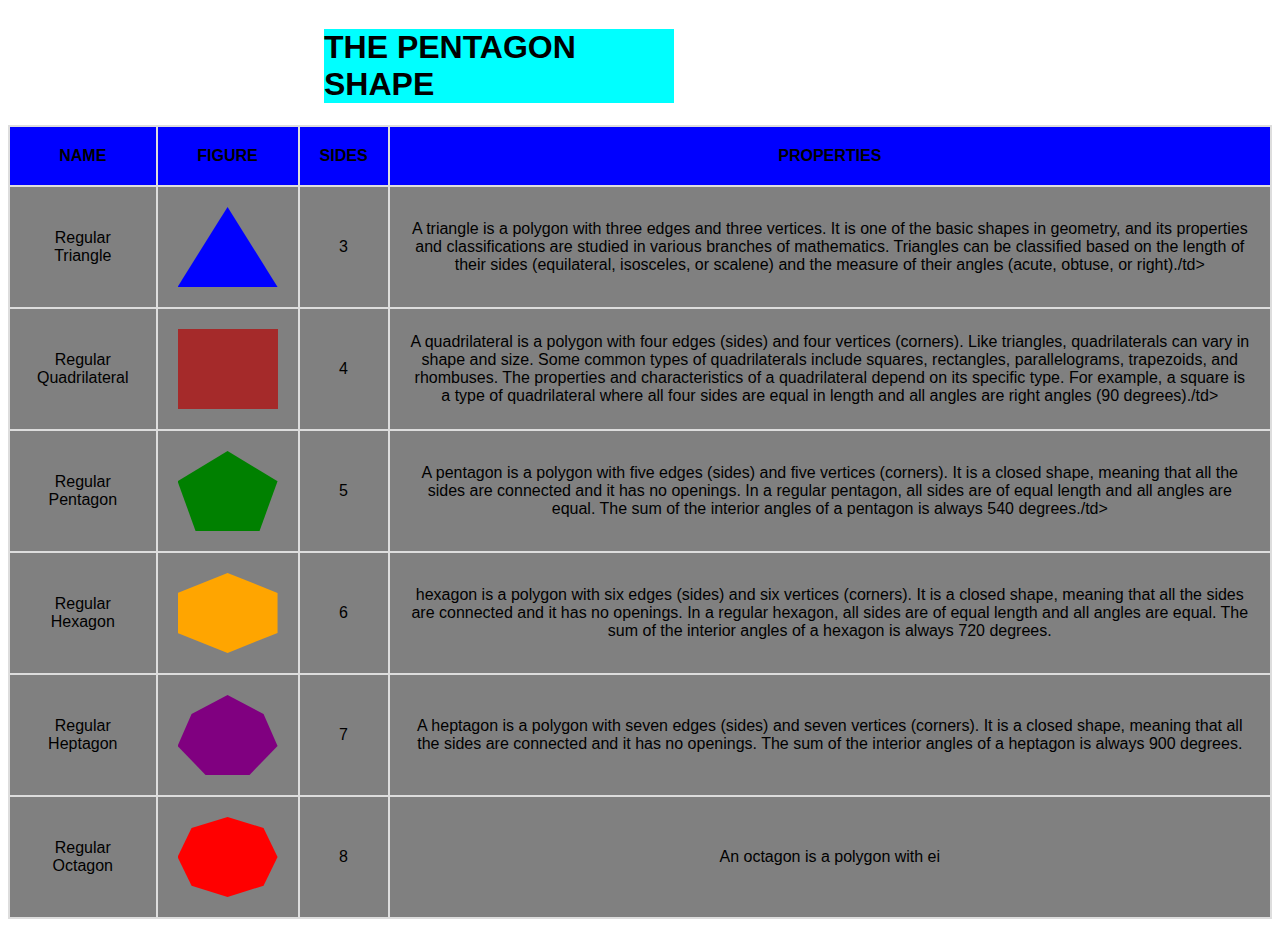
<file: polygon.html>
<!DOCTYPE html>
<html lang="en">
<head>
  <meta charset="UTF-8">
  <meta name="viewport" content="width=device-width, initial-scale=1.0">
  <title>Polygon Shapes Table</title>
  <style>
body {
  font-family: Arial, sans-serif;
}

table {
  width: 100%;
  border-collapse: collapse;
}

th, td {
  padding: 20px;
  text-align: center;
  border: 2px solid #ddd;
}

th {
  background-color: blue;
}
 table{
    background-color: gray;
  }
.shape {
  width: 100px;
  height: 80px;
}

.triangle {
  background-color: blue;
  clip-path: polygon(50% 0%, 0% 100%, 100% 100%);
}

.quadrilateral {
  background-color: brown;
  clip-path: polygon(25% 100%, 0 75% 0, 25% 50%, 0 100%, 25% 100%, 75% 100%);
}

.pentagon {
  background-color:green;
  clip-path: polygon(50% 0%, 100% 38%, 82% 100%, 18% 100%, 0% 38%);
}

.hexagon {
  background-color: orange;
  clip-path: polygon(50% 0%, 100% 25%, 100% 75%, 50% 100%, 0% 75%, 0% 25%);
}

.heptagon {
  background-color: purple;
  clip-path: polygon(50% 0%, 86% 24%, 100% 64%, 72% 100%, 28% 100%, 0% 64%, 14% 24%);
}

.octagon {
  background-color: red;
  clip-path: polygon(50% 0%, 86% 14%, 100% 50%, 86% 86%, 50% 100%, 14% 86%, 0% 50%, 14% 14%);
}

.nonagon {
  background-color: cyan;
  clip-path: polygon(50% 0%, 79% 10%, 100% 39%, 94% 76%, 69% 100%, 31% 100%, 6% 76%, 0% 39%, 21% 10%);
}

.decagon {
  background-color: violet;
  clip-path: polygon(35% 100%, 10% 80%, 0% 50%, 10% 20%, 35% 0%, 65% 0%, 90% 20%, 100% 50%, 90% 80%, 65% 100%);
}

.undecagon {
  background-color: lime;
  clip-path: polygon(35% 100%, 10% 85%, 0 60%, 5% 30%, 20% 10%, 50% 0, 80% 10%, 95% 30%, 100% 60%, 90% 85%, 65% 100%);
}

.dodecagon {
  background-color: black;
  clip-path: polygon(40% 100%, 15% 85%, 0 60%, 0 40%, 15% 15%, 40% 0, 60% 0, 85% 15%, 100% 40%, 100% 60%, 85% 85%, 60% 100%);
}
 h1 {
   
   width: 350px;
    margin-left: 25%;
    display: inline-block;
    background-color: cyan;
  }
    
  </style>
</head>

<body>
  <h1>THE PENTAGON SHAPE</h1>
  
<table>
    <tr>
        <th>NAME</th>
        <th>FIGURE</th>
        <th>SIDES</th>
        <th>PROPERTIES</th>
        
    </tr>
    <tr>
      <td>Regular Triangle</td>
        <td class="shape-container">
            <div class="shape triangle"></div>
        </td>
        <td>3</td>
        <td>A triangle is a polygon with three edges and three vertices.
          It is one of the basic shapes in geometry, and its properties and classifications are studied in various branches of mathematics. Triangles can be classified based on the length of their sides (equilateral, isosceles, or scalene) and the measure of their angles (acute, obtuse, or right)./td>
    </tr>
    <tr>
      <td>Regular Quadrilateral</td>
        <td class="shape-container">
            <div class="shape quadrilateral"></div>
            
        </td>
        <td>4</td>
        <td>A quadrilateral is a polygon with four edges (sides) and four vertices (corners).
          Like triangles, quadrilaterals can vary in shape and size. Some common types of quadrilaterals include squares, rectangles, parallelograms, trapezoids, and rhombuses. The properties and characteristics of a quadrilateral depend on its specific type. For example, a square is a type of quadrilateral where all four sides are equal in length and all angles are right angles (90 degrees)./td>
    </tr>
    <tr>
      <td>Regular Pentagon</td>
        <td class="shape-container">
            <div class="shape pentagon"></div>
            
        </td>
        <td>5</td>
        <td>A pentagon is a polygon with five edges (sides) and five vertices (corners). It is a closed shape, meaning that all the sides are connected and it has no openings. In a regular pentagon, all sides are of equal length and all angles are equal. The sum of the interior angles of a pentagon is always 540 degrees./td>
    </tr>
    <tr>
       <td>Regular Hexagon</td>
        <td class="shape-container">
            <div class="shape hexagon"></div>
            
        </td>
        <td>6</td>
        <td>hexagon is a polygon with six edges (sides) and six vertices (corners). It is a closed shape, meaning that all the sides are connected and it has no openings. In a regular hexagon, all sides are of equal length and all angles are equal. The sum of the interior angles of a hexagon is always 720 degrees.</td>
    </tr>
    <tr>
       <td>Regular Heptagon</td>
        <td class="shape-container">
            <div class="shape heptagon"></div>
            
        </td>
        <td>7</td>
        <td>A heptagon is a polygon with seven edges (sides) and seven vertices (corners). It is a closed shape, meaning that all the sides are connected and it has no openings. The sum of the interior angles of a heptagon is always 900 degrees.</td>
    </tr>
    <tr>
       <td>Regular Octagon</td>
        <td class="shape-container">
            <div class="shape octagon"></div>
            
        </td>
        <td>8</td>
        <td>An octagon is a polygon with ei
</file>
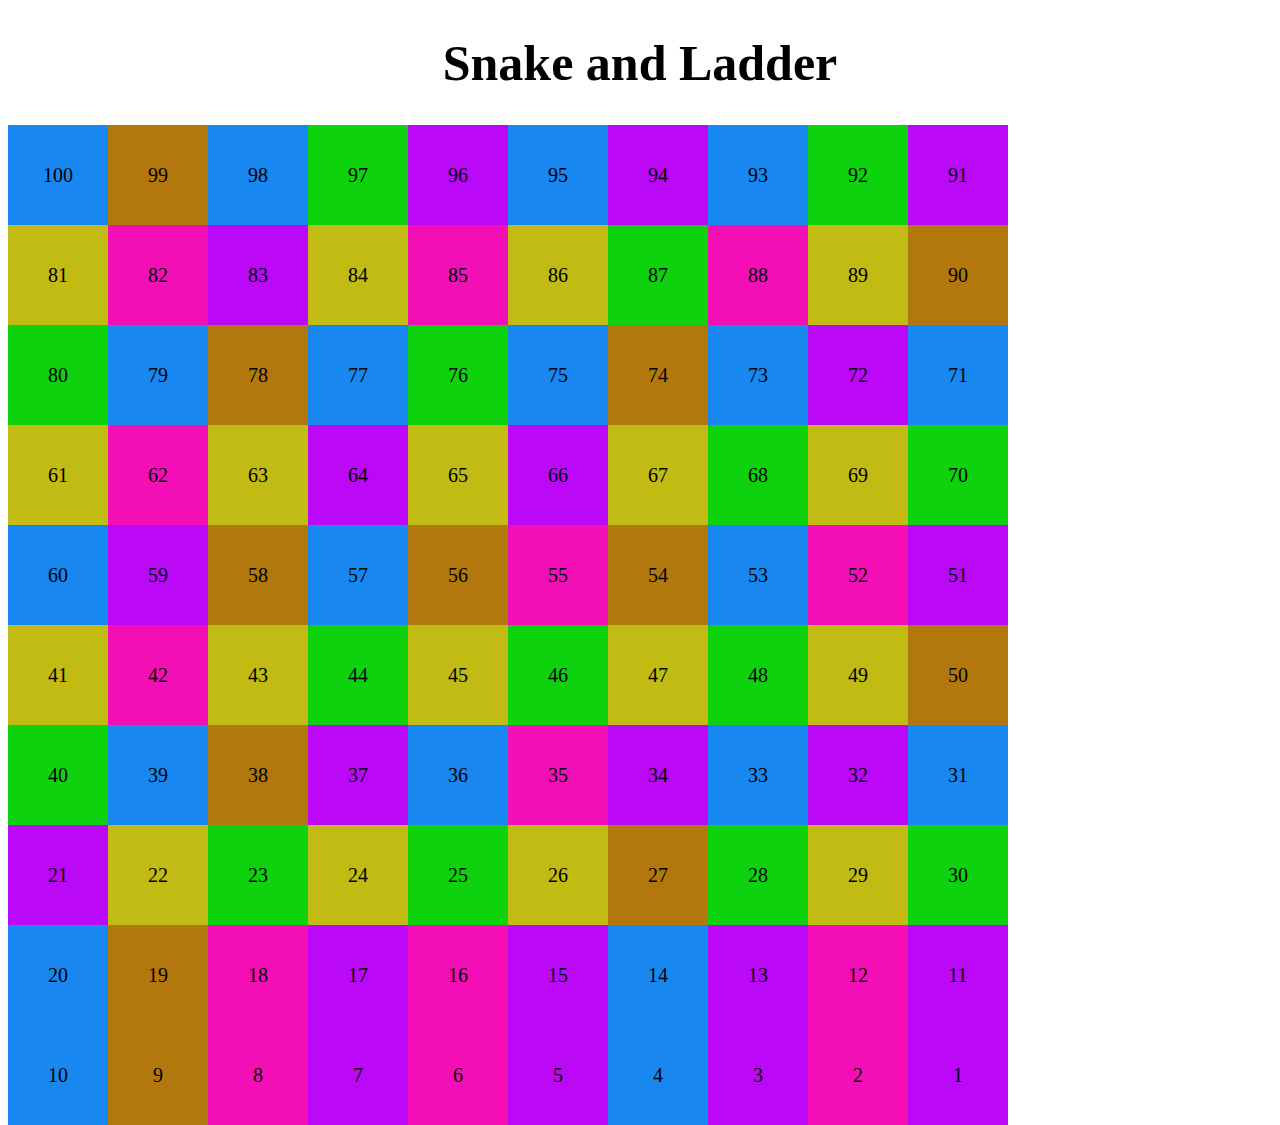
<file: snake.html>
<!DOCTYPE html>
<html lang="en">
<head>
<meta charset="UTF-8"
  <center></><meta name="viewport" content="width=device-width, initial-scale=1.0">
  </center></><title>SNAKE AND LADDER</title>
<style>
    a {
  position: relative;
  display: inline-block;
  margin-top: 20px;
}

a[SNAKEANDLADDER]:hover::after {
  content: attr(SNAKE AND LADDER);
  position: absolute;
  top: -100%;
  left: 0;
}
  .board {
    width: 400px;
    height: 400px;
    display: flex;
    flex-wrap: wrap;
  
  }
  .row1 {
    display: flex;
    border: 2px;
    
  }
  .square {
    width: 100px;
    height: 100px;
    display: flex;
    justify-content: center;
    align-items: center;
    font-size: 20px;
    border: 2px;
    
   
  }
  .purple {
    background-color: rgb(187, 8, 247);
  }
  
  .blue {
    background-color: rgb(24, 135, 239)
   
    
  }
  .orange {
    background-color: rgb(179, 120, 13);
  }
  .green {
    background-color: rgb(14, 210, 14);
  }
  .yellow {
    background-color: rgb(193, 187, 19);
  }
  .pink {
    background-color: rgb(244, 14, 182);
  }
    
  
</style>

</head>
<body>
<h1 style ="text-align: center; font-size: 50px">Snake and Ladder</h1>
 <div class="board">
    <div class="row1">
        
    <div class="square blue">100</div>
    <div class="square orange">99</div>
    <div class="square blue">98</div>
    <div class="square green">97</div>
    <div class="square purple">96</div>
    <div class="square blue">95</div>
    <div class="square purple">94</div>
    <div class="square blue">93</div>
    <div class="square green">92</div>
    <div class="square purple">91</div>
  </div>
  <div class="row1">

    <div class="square yellow">81</div>
    <div class="square pink">82</div>
    <div class="square purple">83</div>
    <div class="square yellow">84</div>
    <div class="square pink">85</div>
    <div class="square yellow">86</div>
    <div class="square green">87</div>
    <div class="square pink">88</div>
    <div class="square yellow">89</div>
    <div class="square orange">90</div>
  </div>
  <div class="row1">

    <div class="square green">80</div>
    <div class="square blue">79</div>
    <div class="square orange">78</div>
    <div class="square blue">77</div>
    <div class="square green">76</div>
    <div class="square blue">75</div>
    <div class="square orange">74</div>
    <div class="square blue">73</div>
    <div class="square purple">72</div>
    <div class="square blue">71</div>
  </div>
  <div class="row1">

    <div class="square yellow">61</div>
    <div class="square pink">62</div>
    <div class="square yellow">63</div>
    <div class="square purple">64</div>
    <div class="square yellow">65</div>
    <div class="square purple">66</div>
    <div class="square yellow">67</div>
    <div class="square green">68</div>
    <div class="square yellow">69</div>
    <div class="square green">70</div>
  </div>
  <div class="row1">

    <div class="square blue">60</div>
    <div class="square purple">59</div>
    <div class="square orange">58</div>
    <div class="square blue">57</div>
    <div class="square orange">56</div>
    <div class="square pink">55</div>
    <div class="square orange">54</div>
    <div class="square blue">53</div>
    <div class="square pink">52</div>
    <div class="square purple">51</div>
  </div>
  <div class="row1">
    
    <div class="square yellow">41</div>
    <div class="square pink">42</div>
    <div class="square yellow">43</div>
    <div class="square green">44</div>
    <div class="square yellow">45</div>
    <div class="square green">46</div>
    <div class="square yellow">47</div>
    <div class="square green">48</div>
  <div class="square yellow">49</div>
    <div class="square orange">50</div>
  </div>
  <div class="row1">

    <div class="square green">40</div>
    <div class="square blue">39</div>
    <div class="square orange">38</div>
    <div class="square purple">37</div>
    <div class="square blue">36</div>
    <div class="square pink">35</div>
    <div class="square purple">34</div>
    <div class="square blue">33</div>
    <div class="square purple">32</div>
    <div class="square blue">31</div>
  </div>
  <div class="row1">
    <div class="square purple">21</div>
    <div class="square yellow">22</div>
    <div class="square green">23</div>
    <div class="square yellow">24</div>
    <div class="square green">25</div>
    <div class="square yellow">26</div>
    <div class="square orange">27</div>
    <div class="square green">28</div>
    <div class="square yellow">29</div>
    <div class="square green">30</div>
  </div>
  <div class="row1">
    <div class="square blue">20</div>
    <div class="square orange">19</div>
    <div class="square pink">18</div>
    <div class="square purple">17</div>
    <div class="square pink">16</div>
    <div class="square purple">15</div>
    <div class="square blue">14</div>
    <div class="square purple">13</div>
    <div class="square pink">12</div>
    <div class="square purple">11</div>
  </div>
  <div class="row1">
    <div class="square blue">10</div>
    <div class="square orange">9</div>
    <div class="square pink">8</div>
    <div class="square purple">7</div>
    <div class="square pink">6</div>
    <div class="square purple">5</div>
    <div class="square blue">4</div>
    <div class="square purple">3</div>
    <div class="square pink">2</div>
    <div class="square purple">1</div>
  </div>
</file>
